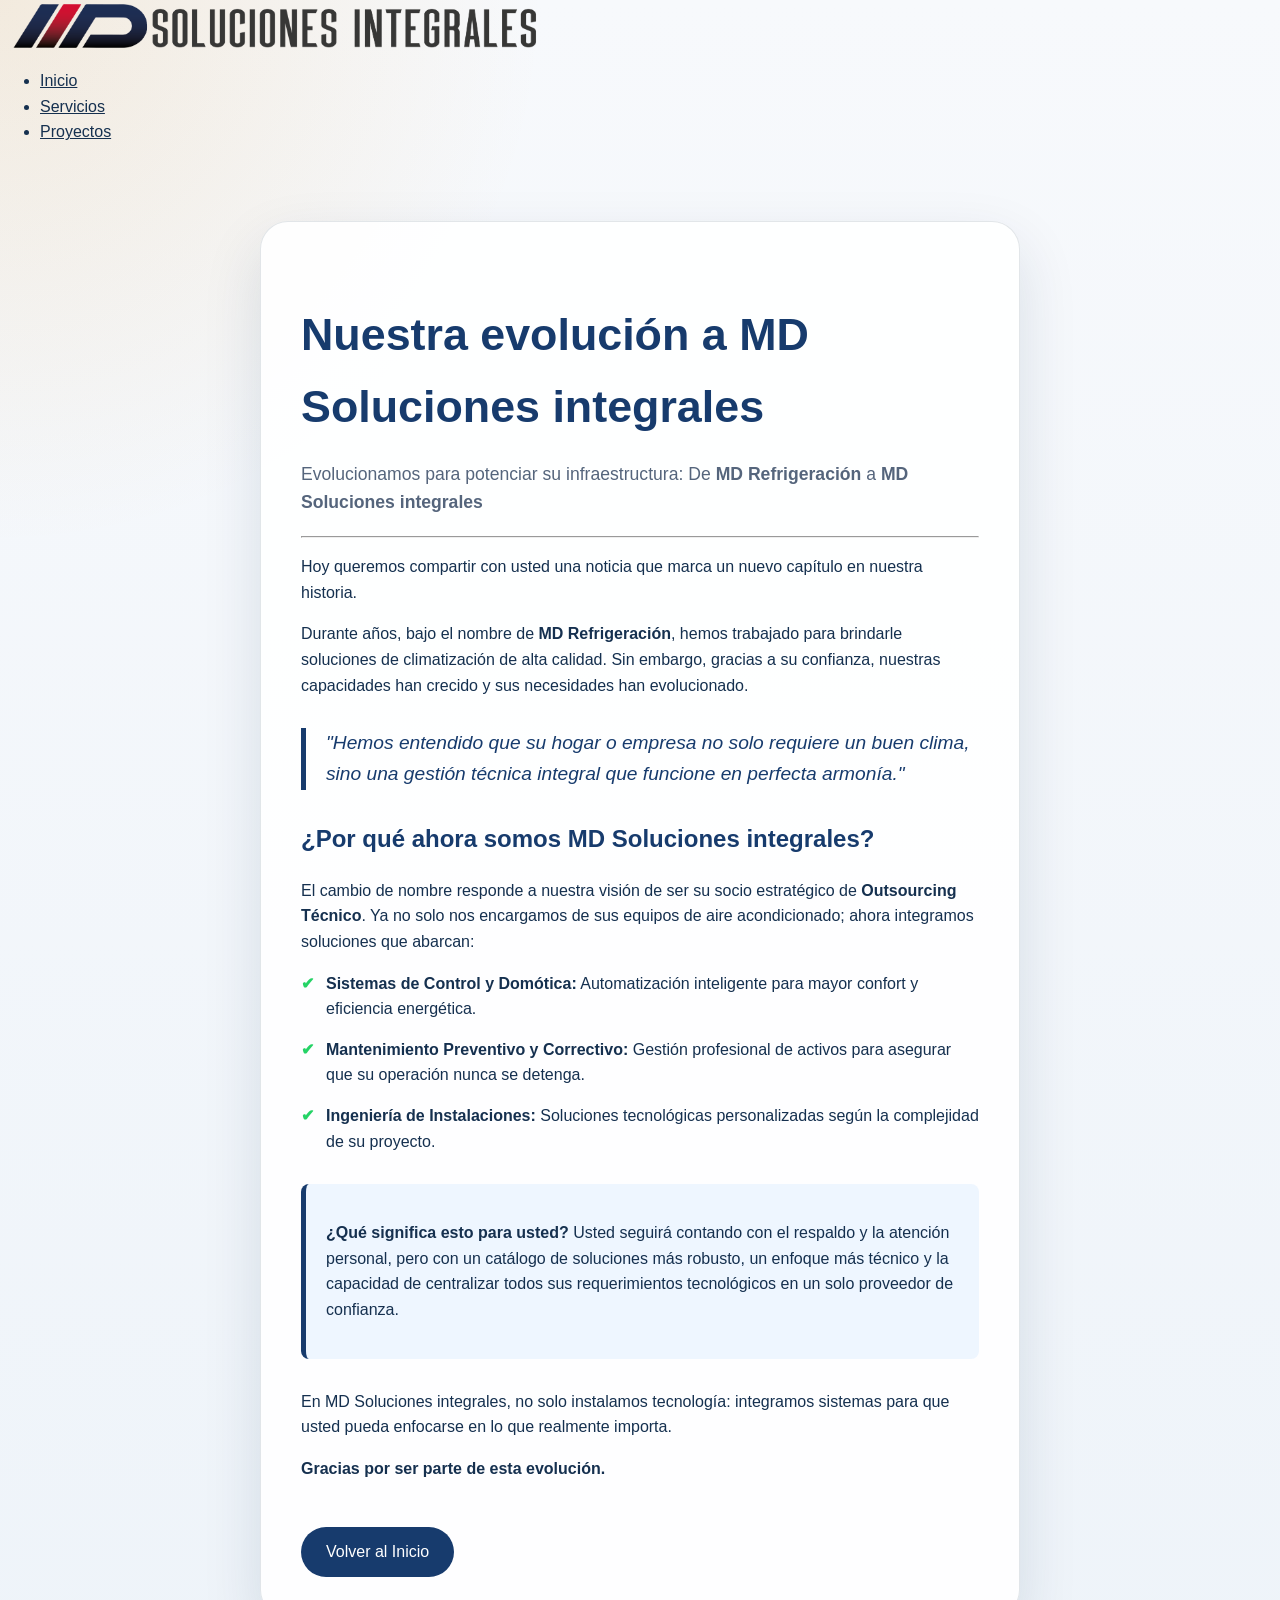
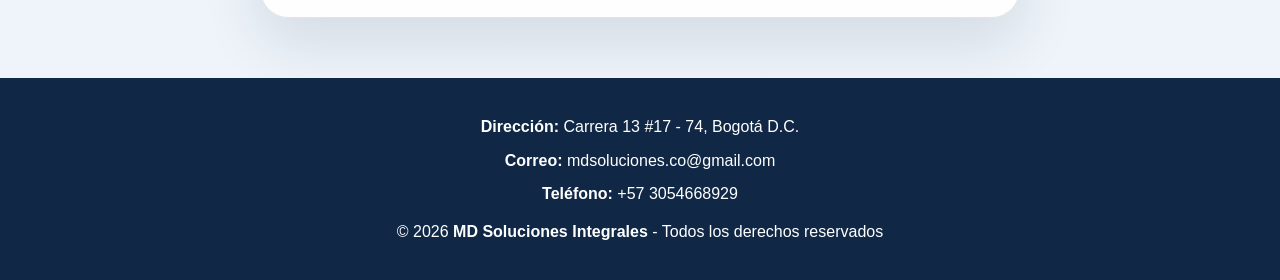
<file: evolucion.html>
<!DOCTYPE html>
<html lang="es">
<head>
    <meta charset="UTF-8">
    <meta name="viewport" content="width=device-width, initial-scale=1.0">
    <title>Nuestra Evolución - MD Soluciones integrales</title>
    <link rel="stylesheet" href="style.css">
</head>
<body>

    <header>
        <nav>
            <div class="logo"><img src="img/LOGOTIPO-FINAL-LARGO-GRIS_4.png" alt="Logo MD Soluciones Integrales"></div>
            <ul>
                <li><a href="index.html">Inicio</a></li>
                <li><a href="index.html#servicios">Servicios</a></li>
                <li><a href="index.html#proyectos">Proyectos</a></li>
            </ul>
        </nav>
    </header>

    <main class="container evolution-section">
        <article class="evolution-card">
            <h1>Nuestra evolución a MD Soluciones integrales</h1>
            <p class="subtitle">Evolucionamos para potenciar su infraestructura: De <strong>MD Refrigeración</strong> a <strong>MD Soluciones integrales</strong></p>
            
            <hr>
            
            <p>Hoy queremos compartir con usted una noticia que marca un nuevo capítulo en nuestra historia.</p>

            <p>Durante años, bajo el nombre de <strong>MD Refrigeración</strong>, hemos trabajado para brindarle soluciones de climatización de alta calidad. Sin embargo, gracias a su confianza, nuestras capacidades han crecido y sus necesidades han evolucionado.</p>

            <blockquote>
                "Hemos entendido que su hogar o empresa no solo requiere un buen clima, sino una gestión técnica integral que funcione en perfecta armonía."
            </blockquote>

            <h2>¿Por qué ahora somos MD Soluciones integrales?</h2>
            <p>El cambio de nombre responde a nuestra visión de ser su socio estratégico de <strong>Outsourcing Técnico</strong>. Ya no solo nos encargamos de sus equipos de aire acondicionado; ahora integramos soluciones que abarcan:</p>

            <ul class="evolution-list">
                <li><strong>Sistemas de Control y Domótica:</strong> Automatización inteligente para mayor confort y eficiencia energética.</li>
                <li><strong>Mantenimiento Preventivo y Correctivo:</strong> Gestión profesional de activos para asegurar que su operación nunca se detenga.</li>
                <li><strong>Ingeniería de Instalaciones:</strong> Soluciones tecnológicas personalizadas según la complejidad de su proyecto.</li>
            </ul>

            <div class="highlight-box">
                <p><strong>¿Qué significa esto para usted?</strong> Usted seguirá contando con el respaldo y la atención personal, pero con un catálogo de soluciones más robusto, un enfoque más técnico y la capacidad de centralizar todos sus requerimientos tecnológicos en un solo proveedor de confianza.</p>
            </div>

            <p>En MD Soluciones integrales, no solo instalamos tecnología: integramos sistemas para que usted pueda enfocarse en lo que realmente importa.</p>
            
            <p><strong>Gracias por ser parte de esta evolución.</strong></p>
            
            <a href="index.html" class="btn-back">Volver al Inicio</a>
        </article>
    </main>

    <footer>
        <div class="footer-content">
            <p><strong>Dirección:</strong> Carrera 13 #17 - 74, Bogotá D.C.</p>
            <p><strong>Correo:</strong> mdsoluciones.co@gmail.com</p>
            <p><strong>Teléfono:</strong> +57 3054668929</p>
        </div>
        <p>&copy; 2026 <b>MD Soluciones Integrales</b> - Todos los derechos reservados</p>
    </footer>

</body>
</html>
</file>
<file: style.css>
:root {
    --bg: #f4f7fb;
    --surface: #ffffff;
    --surface-muted: #e9eef6;
    --text: #15304f;
    --text-soft: #55657c;
    --brand: #173b6d;
    --brand-strong: #0f284a;
    --accent: #d38105;
    --accent-soft: #fff3df;
    --line: rgba(21, 48, 79, 0.12);
    --shadow: 0 24px 60px rgba(18, 42, 74, 0.12);
}

* {
    box-sizing: border-box;
}

html {
    scroll-behavior: smooth;
}

body {
    margin: 0;
    font-family: "Segoe UI", Tahoma, Geneva, Verdana, sans-serif;
    line-height: 1.6;
    color: var(--text);
    background:
        radial-gradient(circle at top left, rgba(211, 129, 5, 0.12), transparent 24%),
        linear-gradient(180deg, #f7f9fc 0%, #edf3f9 100%);
}

img {
    max-width: 100%;
    display: block;
}

a {
    color: inherit;
}

.site-header {
    position: sticky;
    top: 0;
    z-index: 1000;
    backdrop-filter: blur(18px);
    background: rgba(244, 247, 251, 0.9);
    border-bottom: 1px solid rgba(21, 48, 79, 0.08);
}

.main-nav {
    width: min(1160px, calc(100% - 32px));
    margin: 0 auto;
    padding: 16px 0;
    display: flex;
    justify-content: space-between;
    align-items: center;
    gap: 24px;
}

.logo img {
    height: 52px;
}

.nav-links {
    list-style: none;
    display: flex;
    align-items: center;
    gap: 22px;
    margin: 0;
    padding: 0;
}

.nav-links a {
    text-decoration: none;
    color: var(--text);
    font-weight: 600;
}

.nav-highlight {
    color: var(--accent);
}

.hero-section,
.container,
.trust-bar {
    width: min(1160px, calc(100% - 32px));
    margin: 0 auto;
}

.hero-section {
    min-height: calc(100vh - 86px);
    display: grid;
    grid-template-columns: minmax(0, 1.1fr) minmax(320px, 0.9fr);
    align-items: center;
    gap: 48px;
    padding: 64px 0 72px;
}

.eyebrow {
    display: inline-flex;
    align-items: center;
    gap: 10px;
    margin: 0 0 18px;
    font-size: 0.82rem;
    text-transform: uppercase;
    letter-spacing: 0.18em;
    font-weight: 700;
    color: var(--accent);
}

.eyebrow::before {
    content: "";
    width: 42px;
    height: 1px;
    background: currentColor;
}

.hero-copy h1,
.section-heading h2,
.value-copy h2,
.contact-copy h2 {
    margin: 0;
    color: var(--brand-strong);
    line-height: 1.08;
}

.hero-copy h1 {
    font-size: clamp(2.8rem, 4vw, 4.9rem);
    max-width: 11ch;
}

.hero-text,
.section-heading p,
.value-copy p,
.contact-copy p,
.trust-item p,
.service-card p,
.value-list p,
.contact-details p {
    color: var(--text-soft);
}

.hero-text {
    max-width: 58ch;
    margin: 22px 0 0;
    font-size: 1.1rem;
}

.hero-actions {
    display: flex;
    flex-wrap: wrap;
    gap: 14px;
    margin: 32px 0;
}

.btn {
    display: inline-flex;
    align-items: center;
    justify-content: center;
    min-height: 52px;
    padding: 0 24px;
    border-radius: 999px;
    text-decoration: none;
    font-weight: 700;
    transition: transform 0.2s ease, box-shadow 0.2s ease, background 0.2s ease;
}

.btn:hover {
    transform: translateY(-2px);
}

.btn-primary {
    background: linear-gradient(135deg, var(--accent), #f09a17);
    color: #ffffff;
    box-shadow: 0 16px 32px rgba(211, 129, 5, 0.24);
}

.btn-secondary {
    background: rgba(23, 59, 109, 0.08);
    color: var(--brand);
}

.hero-metrics {
    list-style: none;
    margin: 0;
    padding: 0;
    display: grid;
    grid-template-columns: repeat(3, minmax(0, 1fr));
    gap: 14px;
}

.hero-metrics li,
.service-card,
.value-list article,
.trust-item,
.contact-panel,
.carousel,
.evolution-card {
    background: rgba(255, 255, 255, 0.9);
    border: 1px solid var(--line);
    box-shadow: var(--shadow);
}

.hero-metrics li {
    padding: 18px;
    border-radius: 22px;
}

.hero-metrics strong,
.trust-label,
.value-list h3,
.service-card h3 {
    display: block;
    color: var(--brand-strong);
}

.hero-metrics span {
    display: block;
    margin-top: 6px;
    color: var(--text-soft);
    font-size: 0.95rem;
}

.hero-visual {
    position: relative;
    min-height: 540px;
    display: flex;
    align-items: center;
    justify-content: center;
}

.hero-card {
    border-radius: 28px;
    overflow: hidden;
}

.hero-card-main {
    width: min(100%, 470px);
    background: linear-gradient(180deg, #edf3f9 0%, #dfe9f5 100%);
    padding: 18px;
    transform: rotate(-3deg);
}

.hero-card-main img {
    width: 100%;
    height: 100%;
    object-fit: cover;
    border-radius: 20px;
}

.hero-card-floating {
    position: absolute;
    right: 0;
    bottom: 44px;
    max-width: 250px;
    padding: 22px;
    background: linear-gradient(135deg, var(--brand), var(--brand-strong));
    color: #ffffff;
    box-shadow: 0 20px 44px rgba(15, 40, 74, 0.28);
}

.hero-card-floating p {
    margin: 0;
}

.trust-bar,
.container {
    padding-bottom: 88px;
}

.trust-bar {
    display: grid;
    grid-template-columns: repeat(3, minmax(0, 1fr));
    gap: 18px;
}

.trust-item,
.service-card,
.value-list article {
    border-radius: 24px;
    padding: 28px;
}

.trust-label {
    margin-bottom: 10px;
    font-size: 1.05rem;
}

.section-heading,
.value-copy {
    max-width: 760px;
    margin-bottom: 28px;
}

.section-heading h2,
.value-copy h2,
.contact-copy h2 {
    font-size: clamp(2rem, 3vw, 3.2rem);
}

.services-grid,
.value-list {
    display: grid;
    grid-template-columns: repeat(3, minmax(0, 1fr));
    gap: 18px;
}

.service-icon {
    width: 56px;
    height: 56px;
    border-radius: 18px;
    display: grid;
    place-items: center;
    margin-bottom: 22px;
    background: var(--accent-soft);
    color: var(--accent);
    font-size: 1.35rem;
}

.service-card h3,
.value-list h3 {
    margin: 0 0 12px;
    font-size: 1.25rem;
}

.value-section {
    display: grid;
    grid-template-columns: minmax(0, 0.9fr) minmax(0, 1.1fr);
    gap: 28px;
    align-items: start;
}

.value-list article {
    min-height: 100%;
}

.gallery-section .carousel {
    position: relative;
    overflow: hidden;
    border-radius: 30px;
    padding: 22px;
}

.carousel-inner {
    position: relative;
}

.slide {
    display: none;
    width: 100%;
    border-radius: 20px;
    min-height: 260px;
    object-fit: cover;
    aspect-ratio: 16 / 10;
}

.slide.active {
    display: block;
}

.prev,
.next {
    position: absolute;
    top: 50%;
    transform: translateY(-50%);
    width: 54px;
    height: 54px;
    border: none;
    border-radius: 50%;
    background: rgba(15, 40, 74, 0.7);
    color: #ffffff;
    cursor: pointer;
    font-size: 1.2rem;
}

.prev {
    left: 22px;
}

.next {
    right: 22px;
}

.contact-section {
    padding-bottom: 96px;
}

.contact-panel {
    border-radius: 32px;
    padding: 36px;
    display: grid;
    grid-template-columns: minmax(0, 1fr) minmax(280px, 0.8fr);
    gap: 24px;
    background:
        linear-gradient(135deg, rgba(23, 59, 109, 0.98), rgba(15, 40, 74, 0.96)),
        linear-gradient(180deg, transparent, rgba(255, 255, 255, 0.04));
    color: #ffffff;
}

.contact-panel .eyebrow,
.contact-panel .contact-copy p,
.contact-panel .contact-details p {
    color: rgba(255, 255, 255, 0.82);
}

.contact-panel .eyebrow::before {
    background: rgba(255, 255, 255, 0.5);
}

.contact-copy h2 {
    color: #ffffff;
}

.contact-details {
    padding: 24px;
    border-radius: 24px;
    background: rgba(255, 255, 255, 0.08);
    border: 1px solid rgba(255, 255, 255, 0.12);
}

footer {
    background: #102846;
    color: #ffffff;
    text-align: center;
    padding: 28px 16px;
}

.footer-content {
    margin-bottom: 12px;
}

.footer-content p,
footer p {
    margin: 8px 0;
}

.whatsapp-btn {
    position: fixed;
    right: 20px;
    bottom: 20px;
    width: 62px;
    height: 62px;
    display: flex;
    justify-content: center;
    align-items: center;
    border-radius: 50%;
    background: #25d366;
    color: #ffffff;
    text-decoration: none;
    font-size: 1.9rem;
    box-shadow: 0 18px 34px rgba(37, 211, 102, 0.3);
    z-index: 1000;
}

.evolution-section {
    padding: 60px 20px;
    max-width: 800px;
}

.evolution-card {
    padding: 40px;
    border-radius: 28px;
    text-align: left;
}

.evolution-card h1 {
    color: var(--brand);
    font-size: clamp(2rem, 4vw, 2.8rem);
    margin-bottom: 10px;
}

.subtitle {
    font-size: 1.1rem;
    color: var(--text-soft);
    margin-bottom: 20px;
}

.evolution-card h2 {
    color: var(--brand);
    margin-top: 30px;
}

blockquote {
    font-style: italic;
    font-size: 1.2rem;
    color: var(--brand);
    border-left: 5px solid var(--brand);
    padding-left: 20px;
    margin: 30px 0;
}

.evolution-list {
    list-style: none;
    padding: 0;
}

.evolution-list li {
    margin-bottom: 15px;
    padding-left: 25px;
    position: relative;
}

.evolution-list li::before {
    content: "✔";
    position: absolute;
    left: 0;
    color: #25d366;
    font-weight: bold;
}

.highlight-box {
    background: #eef6ff;
    padding: 20px;
    border-radius: 8px;
    border-left: 5px solid var(--brand);
    margin: 30px 0;
}

.btn-back {
    display: inline-block;
    margin-top: 30px;
    padding: 12px 25px;
    background: var(--brand);
    color: white;
    text-decoration: none;
    border-radius: 999px;
    transition: background 0.3s;
}

.btn-back:hover {
    background: var(--brand-strong);
}

@media (max-width: 980px) {
    .main-nav,
    .hero-section,
    .value-section,
    .contact-panel {
        grid-template-columns: 1fr;
    }

    .main-nav {
        display: block;
    }

    .nav-links {
        flex-wrap: wrap;
        margin-top: 16px;
        gap: 14px;
    }

    .hero-section {
        min-height: auto;
        padding-top: 44px;
    }

    .hero-copy h1 {
        max-width: 14ch;
    }

    .hero-metrics,
    .trust-bar,
    .services-grid,
    .value-list {
        grid-template-columns: 1fr;
    }

    .hero-visual {
        min-height: auto;
    }

    .hero-card-main {
        transform: none;
    }

    .hero-card-floating {
        position: static;
        margin-top: 18px;
        max-width: none;
    }
}

@media (max-width: 640px) {
    .logo img {
        height: 46px;
    }

    .hero-section,
    .trust-bar,
    .container {
        width: min(100% - 24px, 1160px);
    }

    .hero-copy h1 {
        font-size: 2.5rem;
    }

    .service-card,
    .trust-item,
    .value-list article,
    .contact-panel,
    .evolution-card {
        border-radius: 22px;
    }

    .gallery-section .carousel,
    .contact-panel,
    .evolution-card {
        padding: 22px;
    }

    .prev,
    .next {
        width: 46px;
        height: 46px;
    }
}
</file>
